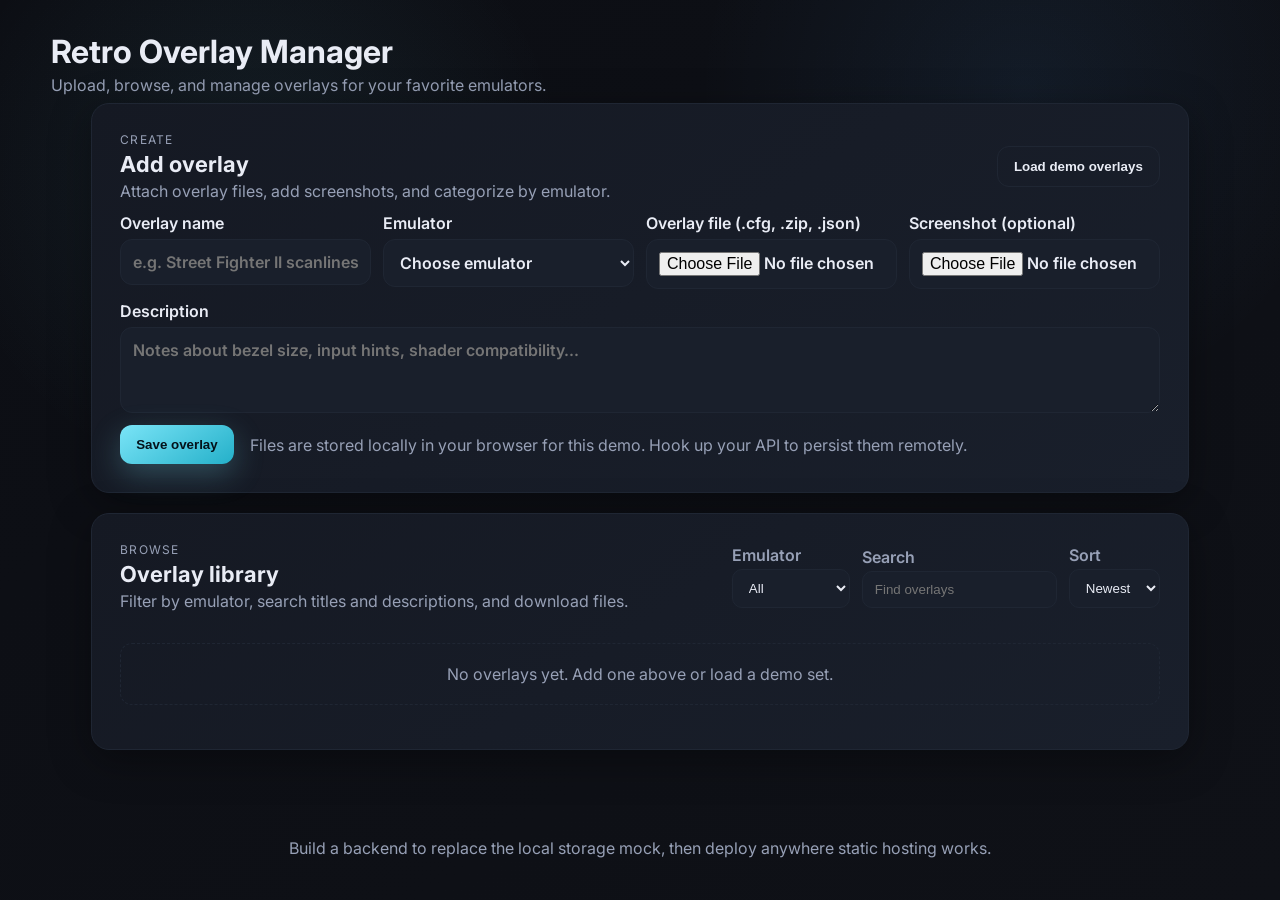
<file: index.html>
<!doctype html>
<html lang="en">
<head>
  <meta charset="UTF-8" />
  <meta name="viewport" content="width=device-width, initial-scale=1.0" />
  <title>Retro Overlay Manager</title>
  <link rel="preconnect" href="https://fonts.googleapis.com">
  <link rel="preconnect" href="https://fonts.gstatic.com" crossorigin>
  <link href="https://fonts.googleapis.com/css2?family=Inter:wght@400;600;700&display=swap" rel="stylesheet">
  <link rel="stylesheet" href="styles.css" />
</head>
<body>
  <header class="app-header">
    <div class="logo">Retro Overlay Manager</div>
    <div class="subtitle">Upload, browse, and manage overlays for your favorite emulators.</div>
  </header>

  <main class="page">
    <section class="panel">
      <header class="panel__header">
        <div>
          <div class="eyebrow">Create</div>
          <h1 class="panel__title">Add overlay</h1>
          <p class="panel__description">Attach overlay files, add screenshots, and categorize by emulator.</p>
        </div>
        <button type="button" id="seed-button" class="ghost-button">Load demo overlays</button>
      </header>

      <form id="overlay-form" class="form">
        <div class="form__grid">
          <label class="form__field">
            <span>Overlay name</span>
            <input required name="name" type="text" placeholder="e.g. Street Fighter II scanlines" />
          </label>

          <label class="form__field">
            <span>Emulator</span>
            <select required name="emulator">
              <option value="">Choose emulator</option>
              <option>RetroArch</option>
              <option>DuckStation</option>
              <option>PCSX2</option>
              <option>Dolphin</option>
              <option>BSNES</option>
              <option>MAME</option>
              <option>PPSSPP</option>
              <option>Other</option>
            </select>
          </label>

          <label class="form__field">
            <span>Overlay file (.cfg, .zip, .json)</span>
            <input required name="overlayFile" type="file" accept=".cfg,.zip,.json,.ini" />
          </label>

          <label class="form__field">
            <span>Screenshot (optional)</span>
            <input name="previewFile" type="file" accept="image/*" />
          </label>
        </div>

        <label class="form__field">
          <span>Description</span>
          <textarea name="description" rows="3" placeholder="Notes about bezel size, input hints, shader compatibility..." required></textarea>
        </label>

        <div class="form__footer">
          <button type="submit" class="primary-button">Save overlay</button>
          <p class="hint">Files are stored locally in your browser for this demo. Hook up your API to persist them remotely.</p>
        </div>
      </form>
    </section>

    <section class="panel">
      <header class="panel__header">
        <div>
          <div class="eyebrow">Browse</div>
          <h2 class="panel__title">Overlay library</h2>
          <p class="panel__description">Filter by emulator, search titles and descriptions, and download files.</p>
        </div>
        <div class="filter-row">
          <label class="chip-select">
            <span>Emulator</span>
            <select id="filter-emulator">
              <option value="all">All</option>
              <option>RetroArch</option>
              <option>DuckStation</option>
              <option>PCSX2</option>
              <option>Dolphin</option>
              <option>BSNES</option>
              <option>MAME</option>
              <option>PPSSPP</option>
              <option>Other</option>
            </select>
          </label>

          <label class="chip-select">
            <span>Search</span>
            <input type="search" id="filter-search" placeholder="Find overlays" />
          </label>

          <label class="chip-select">
            <span>Sort</span>
            <select id="filter-sort">
              <option value="newest">Newest</option>
              <option value="alphabetical">A → Z</option>
            </select>
          </label>
        </div>
      </header>

      <div id="overlay-grid" class="overlay-grid" aria-live="polite"></div>
      <p id="empty-state" class="empty-state">No overlays yet. Add one above or load a demo set.</p>
    </section>
  </main>

  <template id="overlay-card-template">
    <article class="overlay-card">
      <div class="overlay-card__thumb">
        <img alt="Overlay screenshot" />
        <div class="overlay-card__emulator"></div>
      </div>
      <div class="overlay-card__body">
        <div class="overlay-card__title-row">
          <h3 class="overlay-card__title"></h3>
          <span class="badge" data-badge="new">NEW</span>
        </div>
        <p class="overlay-card__description"></p>
        <div class="overlay-card__meta"></div>
        <div class="overlay-card__actions">
          <button class="ghost-button" data-action="download">Download</button>
          <button class="ghost-button" data-action="delete">Delete</button>
        </div>
      </div>
    </article>
  </template>

  <footer class="app-footer">Build a backend to replace the local storage mock, then deploy anywhere static hosting works.</footer>
  <script src="app.js"></script>
</body>
</html>
</file>
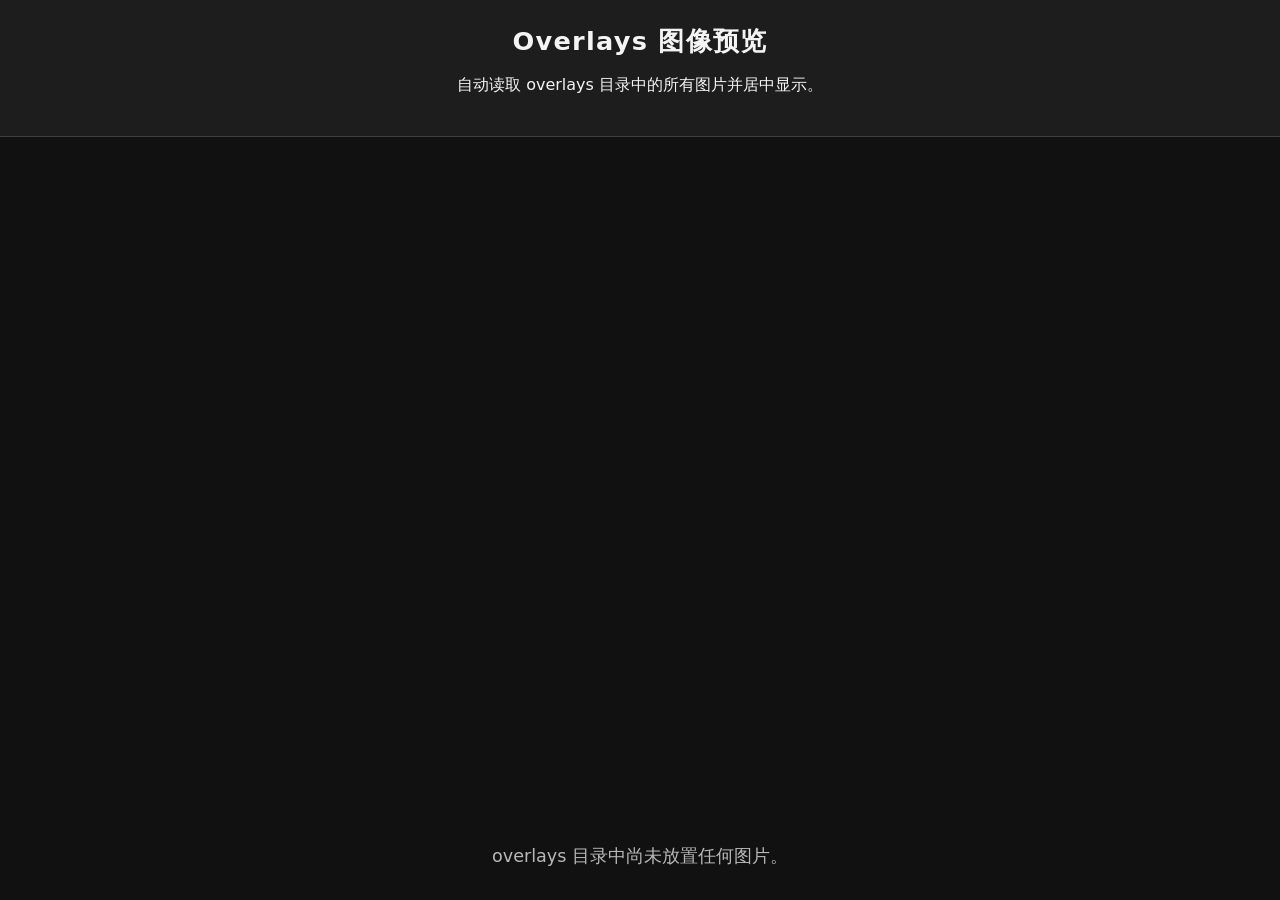
<file: main.html>
<!DOCTYPE html>
<html lang="zh-CN">
  <head>
    <meta charset="UTF-8" />
    <meta name="viewport" content="width=device-width, initial-scale=1.0" />
    <title>Overlay 预览</title>
    <style>
      :root {
        color-scheme: light dark;
      }

      body {
        margin: 0;
        font-family: system-ui, -apple-system, BlinkMacSystemFont, 'Segoe UI',
          sans-serif;
        background: #111;
        color: #f4f4f4;
        min-height: 100vh;
        display: flex;
        flex-direction: column;
      }

      header {
        padding: 1.5rem 2rem;
        text-align: center;
        background: rgba(255, 255, 255, 0.05);
        border-bottom: 1px solid rgba(255, 255, 255, 0.15);
      }

      h1 {
        margin: 0;
        font-size: clamp(1.5rem, 2vw, 2.5rem);
        letter-spacing: 0.05em;
      }

      #gallery {
        flex: 1;
        display: flex;
        flex-wrap: wrap;
        justify-content: center;
        align-items: center;
        gap: 2rem;
        padding: 2rem;
      }

      figure {
        margin: 0;
        display: flex;
        flex-direction: column;
        align-items: center;
        gap: 0.5rem;
        max-width: min(600px, 90vw);
      }

      img {
        max-width: 100%;
        height: auto;
        border-radius: 12px;
        box-shadow: 0 15px 45px rgba(0, 0, 0, 0.4);
        border: 1px solid rgba(255, 255, 255, 0.15);
        background: rgba(255, 255, 255, 0.02);
      }

      figcaption {
        font-size: 0.95rem;
        color: rgba(255, 255, 255, 0.85);
      }

      #status {
        text-align: center;
        padding: 2rem;
        font-size: 1.1rem;
        color: rgba(255, 255, 255, 0.7);
      }
    </style>
  </head>
  <body>
    <header>
      <h1>Overlays 图像预览</h1>
      <p>自动读取 overlays 目录中的所有图片并居中显示。</p>
    </header>
    <main id="gallery" aria-live="polite"></main>
    <div id="status" hidden>正在加载 overlays 目录中的图片…</div>

    <script>
      const gallery = document.getElementById('gallery');
      const statusEl = document.getElementById('status');
      const imagePattern = /\.(png|jpe?g|gif|webp|svg)$/i;

      function setStatus(message, hidden = false) {
        statusEl.textContent = message;
        statusEl.hidden = hidden;
      }

      async function loadOverlayImages() {
        try {
          setStatus('正在读取 overlays 目录…');
          const response = await fetch('overlays/');

          if (!response.ok) {
            throw new Error(`无法读取 overlays 目录: ${response.status}`);
          }

          const html = await response.text();
          const parser = new DOMParser();
          const doc = parser.parseFromString(html, 'text/html');
          const links = Array.from(doc.querySelectorAll('a'));
          const imageLinks = links
            .map((link) => link.getAttribute('href') || '')
            .filter((href) => imagePattern.test(href))
            .map((href) => href.replace(/^\.\//, ''));

          if (!imageLinks.length) {
            setStatus('overlays 目录中尚未放置任何图片。', false);
            return;
          }

          gallery.innerHTML = '';
          imageLinks.forEach((fileName) => {
            const figure = document.createElement('figure');

            const img = document.createElement('img');
            img.src = `overlays/${fileName}`;
            img.alt = fileName;

            const caption = document.createElement('figcaption');
            caption.textContent = fileName;

            figure.appendChild(img);
            figure.appendChild(caption);
            gallery.appendChild(figure);
          });

          setStatus('', true);
        } catch (error) {
          console.error(error);
          setStatus('读取 overlays 目录失败，请确保在服务器环境下访问此页面。');
        }
      }

      loadOverlayImages();
    </script>
  </body>
</html>
</file>
<file: styles.css>
:root {
  --bg: #0f1117;
  --panel: #151923;
  --panel-strong: #191f2b;
  --text: #e9ecf5;
  --muted: #97a0b6;
  --accent: #7ae4f7;
  --accent-strong: #24b0c9;
  --border: #1f2633;
  --shadow: 0px 10px 40px rgba(0, 0, 0, 0.35);
}

* {
  box-sizing: border-box;
}

body {
  margin: 0;
  background: radial-gradient(circle at 20% 20%, rgba(122, 228, 247, 0.08), transparent 25%),
    radial-gradient(circle at 80% 10%, rgba(87, 172, 255, 0.08), transparent 25%),
    linear-gradient(145deg, #0c0e14, #0f1117);
  color: var(--text);
  font-family: 'Inter', system-ui, -apple-system, BlinkMacSystemFont, 'Segoe UI', sans-serif;
  min-height: 100vh;
}

.app-header {
  padding: 32px clamp(16px, 4vw, 64px) 8px;
}

.logo {
  font-weight: 700;
  font-size: clamp(24px, 3vw, 32px);
}

.subtitle {
  color: var(--muted);
  margin-top: 4px;
}

.page {
  padding: 0 clamp(16px, 4vw, 64px) 64px;
  display: grid;
  grid-template-columns: 1fr;
  gap: 20px;
  max-width: 1200px;
  margin: 0 auto;
}

.panel {
  background: linear-gradient(145deg, var(--panel), var(--panel-strong));
  border: 1px solid var(--border);
  border-radius: 18px;
  box-shadow: var(--shadow);
  padding: clamp(16px, 4vw, 28px);
}

.panel__header {
  display: flex;
  justify-content: space-between;
  align-items: center;
  gap: 16px;
  flex-wrap: wrap;
}

.panel__title {
  margin: 4px 0;
  font-size: 22px;
}

.panel__description {
  margin: 0;
  color: var(--muted);
}

.eyebrow {
  letter-spacing: 0.1em;
  text-transform: uppercase;
  font-size: 12px;
  color: var(--muted);
}

.form {
  margin-top: 12px;
  display: flex;
  flex-direction: column;
  gap: 12px;
}

.form__grid {
  display: grid;
  grid-template-columns: repeat(auto-fit, minmax(240px, 1fr));
  gap: 12px;
}

.form__field {
  display: flex;
  flex-direction: column;
  gap: 6px;
  font-weight: 600;
}

.form__field input,
.form__field select,
.form__field textarea {
  background: var(--panel-strong);
  color: var(--text);
  border: 1px solid var(--border);
  border-radius: 12px;
  padding: 12px;
  font: inherit;
  outline: none;
  transition: border-color 120ms ease, box-shadow 120ms ease;
}

.form__field input:focus,
.form__field select:focus,
.form__field textarea:focus {
  border-color: var(--accent);
  box-shadow: 0 0 0 2px rgba(122, 228, 247, 0.25);
}

.form__footer {
  display: flex;
  align-items: center;
  gap: 16px;
  flex-wrap: wrap;
}

.primary-button,
.ghost-button {
  border: none;
  border-radius: 12px;
  padding: 12px 16px;
  font-weight: 700;
  cursor: pointer;
  transition: transform 120ms ease, box-shadow 120ms ease, background 120ms ease, color 120ms ease;
}

.primary-button {
  background: linear-gradient(145deg, var(--accent), var(--accent-strong));
  color: #04121a;
  box-shadow: 0 10px 30px rgba(122, 228, 247, 0.25);
}

.primary-button:hover {
  transform: translateY(-1px);
}

.ghost-button {
  background: transparent;
  color: var(--text);
  border: 1px solid var(--border);
}

.ghost-button:hover {
  border-color: var(--accent);
  color: var(--accent);
  transform: translateY(-1px);
}

.hint {
  color: var(--muted);
  margin: 0;
}

.filter-row {
  display: flex;
  flex-wrap: wrap;
  gap: 12px;
  align-items: flex-end;
}

.chip-select {
  display: flex;
  flex-direction: column;
  gap: 4px;
  color: var(--muted);
  font-weight: 600;
}

.chip-select select,
.chip-select input {
  background: var(--panel-strong);
  color: var(--text);
  border: 1px solid var(--border);
  border-radius: 10px;
  padding: 10px 12px;
}

.overlay-grid {
  display: grid;
  grid-template-columns: repeat(auto-fit, minmax(260px, 1fr));
  gap: 16px;
  margin-top: 16px;
}

.overlay-card {
  display: grid;
  grid-template-columns: 1fr;
  background: rgba(255, 255, 255, 0.01);
  border: 1px solid var(--border);
  border-radius: 16px;
  overflow: hidden;
  box-shadow: var(--shadow);
}

.overlay-card__thumb {
  position: relative;
  background: radial-gradient(circle at 30% 30%, rgba(122, 228, 247, 0.12), transparent 50%),
    radial-gradient(circle at 80% 20%, rgba(87, 172, 255, 0.12), transparent 40%),
    #0c0e14;
  min-height: 150px;
  display: grid;
  place-items: center;
}

.overlay-card__thumb img {
  width: 100%;
  height: 100%;
  object-fit: cover;
  display: block;
}

.overlay-card__emulator {
  position: absolute;
  inset: auto 12px 12px auto;
  background: rgba(15, 17, 23, 0.6);
  border: 1px solid var(--border);
  border-radius: 12px;
  padding: 6px 10px;
  font-weight: 700;
}

.overlay-card__body {
  padding: 12px 14px 14px;
  display: grid;
  gap: 8px;
}

.overlay-card__title-row {
  display: flex;
  justify-content: space-between;
  align-items: center;
  gap: 8px;
}

.overlay-card__title {
  margin: 0;
}

.overlay-card__description {
  margin: 0;
  color: var(--muted);
  line-height: 1.5;
}

.overlay-card__meta {
  display: flex;
  gap: 12px;
  flex-wrap: wrap;
  color: var(--muted);
  font-size: 14px;
}

.overlay-card__actions {
  display: flex;
  gap: 8px;
  flex-wrap: wrap;
}

.badge {
  background: rgba(122, 228, 247, 0.12);
  border: 1px solid rgba(122, 228, 247, 0.35);
  color: var(--accent);
  border-radius: 999px;
  padding: 6px 12px;
  font-size: 12px;
  letter-spacing: 0.08em;
}

.empty-state {
  text-align: center;
  color: var(--muted);
  border: 1px dashed var(--border);
  border-radius: 12px;
  padding: 20px;
}

.app-footer {
  color: var(--muted);
  text-align: center;
  padding: 24px;
}

@media (min-width: 960px) {
  .page {
    grid-template-columns: 1fr;
  }
}
</file>
